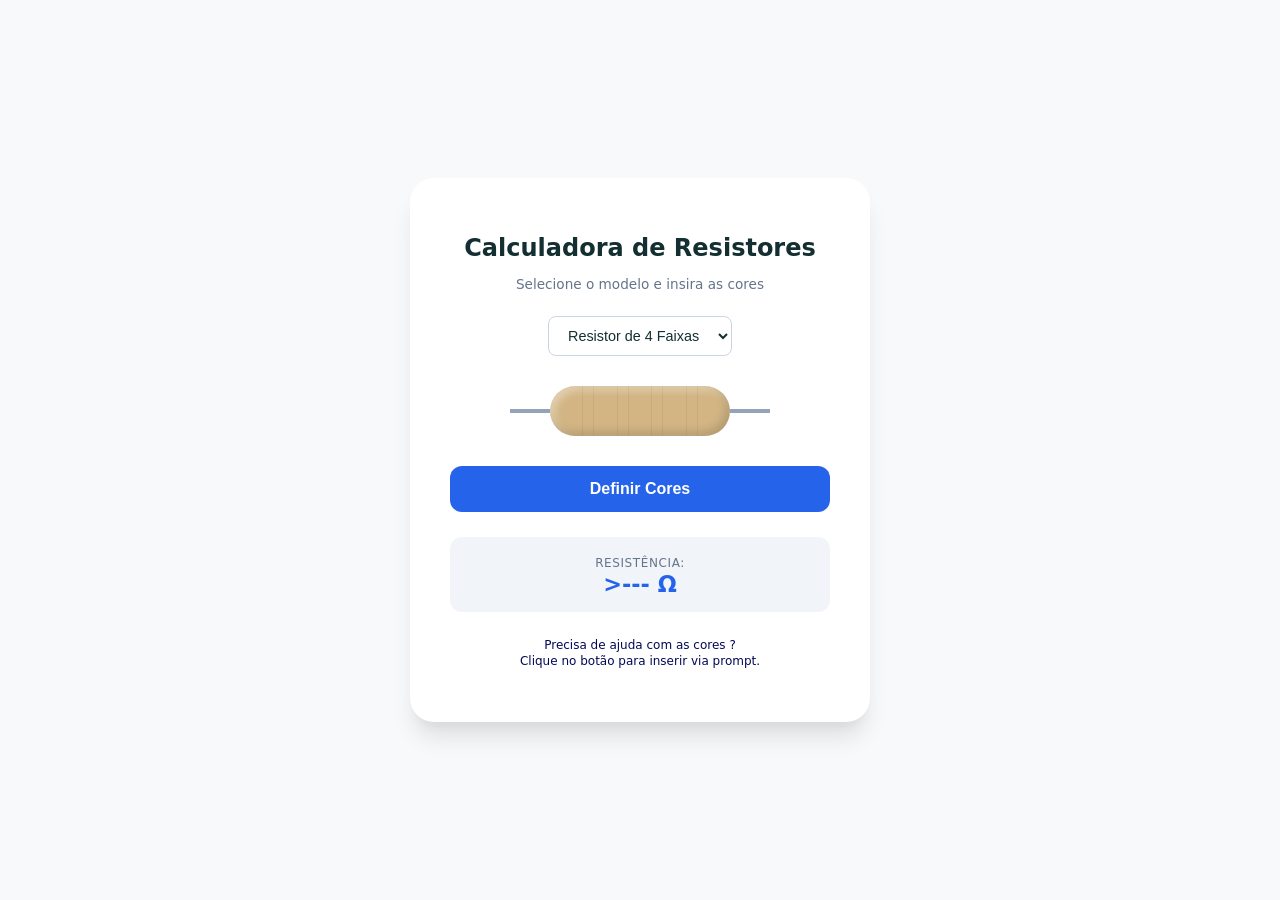
<file: CALCULADORA_RESISTORES/index.html>
<!DOCTYPE html>
<html lang="pt-br">
<head>
    <meta charset="UTF-8">
    <meta name="viewport" content="width=device-width, initial-scale=1.0">
    <title>Calculadora de Resistores</title>
    <link rel="stylesheet" href="style.css">
</head>
<body>

    <div id="container">
        <header>
            <h1>Calculadora de Resistores</h1>
            <p>Selecione o modelo e insira as cores</p>
        </header>

        <div class="select-wrapper">
            <select id="tipo-resistor" onchange="alternarModo()">
                <option value="4"> Resistor de 4 Faixas</option>
                <option value="5"> Resistor de 5 Faixas</option>
            </select>
        </div>

            <div id="resistor-display">
                <div class="wire"></div>
                <div id="resistor-body">
                    <div class="stripe" id="s1"></div>
                    <div class="stripe" id="s2"></div>
                    <div class="stripe" id="s3"></div>
                    <div class="stripe" id="s4"></div>
                    <div class="stripe" id="s5"></div> </div>
                <div class="wire"></div>
        </div>
        <button onclick="iniciarCalculo()" class="btn-main">Definir Cores</button>

        <div id="resultado-container">
            <span id="label-res">Resistência:</span>
            <div id="valor-ohm">>--- Ω</div>
        </div>

        <footer>
            <p>Precisa de ajuda com as cores ? <br> Clique no botão para inserir via prompt.</p>
        </footer>
    </div>
    <script src="resistor_4_faixas.js"></script>
    <script src="resistor_5_faixas.js"></script>
    <script>
        //Função que alterna a exibição da 5ª faixa
        function alternarModo() {
            const tipo = document.getElementById('tipo-resistor').value;
            const s5 = document.getElementById('s5');
            s5.style.display =(tipo === "5") ? "block" : "none";

            document.getElementById('valor-ohm').innerHTML = ">--- Ω"
        }
        function iniciarCalculo() {
            const tipo = document.getElementById('tipo-resistor').value;
            if(tipo === "4") resistor4cores();
            else resistor5cores();
        }

    </script>
</body>
</html>
</file>
<file: CALCULADORA_RESISTORES/style.css>
:root {
    --bg-color: #f8f9fa;
    --container-bg: #ffffff;
    --primary: #2563eb;
    --primary-hover: #1d4ed8;
    --resistor-color: #d2b583;
    --text-main: #132f31;
}

body {
    background-color: var(--bg-color);
    font-family: 'Inter', -apple-system, BlickMacSystemFont, "Segoe UI", system-ui, -apple-system, BlinkMacSystemFont, 'Segoe UI', Roboto, sans-serif;
    display: flex;
    justify-content: center;
    align-items: center;
    height: 100vh;
    margin: 0;
}

#container {
    background: var(--container-bg);
    padding: 40px;
    border-radius: 24px;
    box-shadow: 0 20px 25px -5px rgba(0, 0, 0, 0.1), 0 10px 10px -5px rgba(0, 0, 0, 0.04);
    text-align: center;
    width: 380px;
}

header h1 {
    font-size: 1.5rem;
    color: var(--text-main);
    margin-bottom: 8px;
}

header p {
    font-size: 0.85rem;
    color: #64748b;
    margin-bottom: 24px;
}

select {
    padding: 10px 15px;
    border-radius: 8px;
    border: 1px solid #cbd5e1;
    background: white;
    font-size: 0.9rem;
    color: var(--text-main);
    cursor: pointer;
    outline: none;
    transition: border 0.2s;
}

select:focus {
    border-color: var(--primary);
}

#resistor-display {
    display: flex;
    align-items: center;
    justify-content: center;
    margin: 30px 0;
}

.wire {
    width: 40px;
    height: 4px;
    background: #94a3b8;
}

#resistor-body {
    width: 160px;
    height: 50px;
    background: var(--resistor-color);
    border-radius: 25px;
    display: flex;
    justify-content: space-evenly;
    align-items: center;
    padding: 0 10px;
    box-shadow: inset -4px -4px 8px rgba(0, 0, 0, 0.15),
                inset 4px 4px 8px rgba(255, 255, 255, 0.4);
}

.stripe {
    width: 10px;
    height: 100%;
    background-color: transparent;
    border-left: 1px solid rgba(0, 0, 0, 0.05);
    border-right: 1px solid rgba(0, 0, 0, 0.05);
}

#s5 {display: none;}

.btn-main {
    width: 100%;
    padding: 14px;
    background: var(--primary);
    color: white;
    border: none;
    border-radius: 12px;
    font-weight: 600;
    font-size: 1rem;
    cursor: pointer;
    transition: all 0.2s;
}

.btn-main:hover {
    background: var(--primary-hover);
    transform: translateY(-1px);
}

#resultado-container {
    margin-top: 25px;
    padding: 15px;
    background: #f1f5f9;
    border-radius: 12px;
}

#label-res {
    font-size: 0.75rem;
    text-transform: uppercase;
    letter-spacing: 0.05em;
    color: #64748b;
}

#valor-ohm {
    font-size: 1.4rem;
    font-weight: 700;
    color: var(--primary);
}

footer {
    margin-top: 25px;
    font-size: 0.75rem;
    color: #030858;
    line-height: 1.4;
}
</file>
